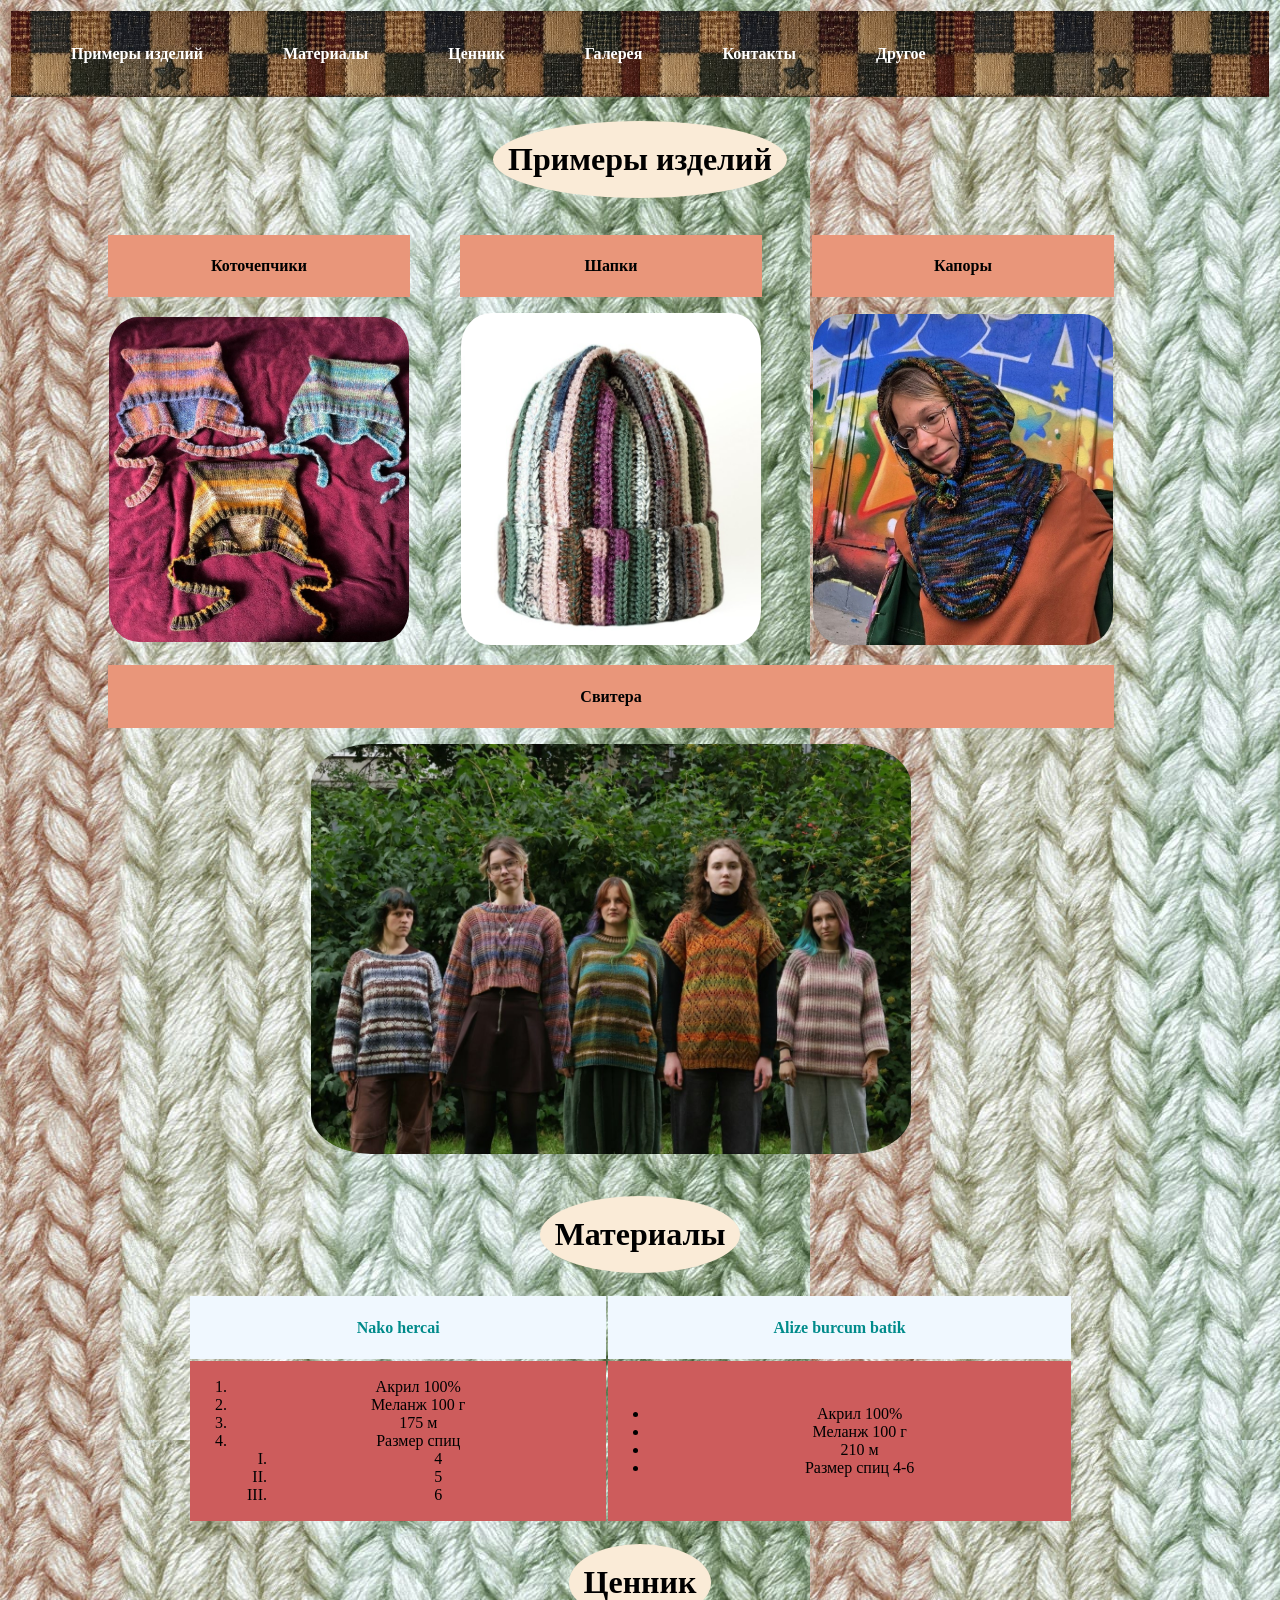
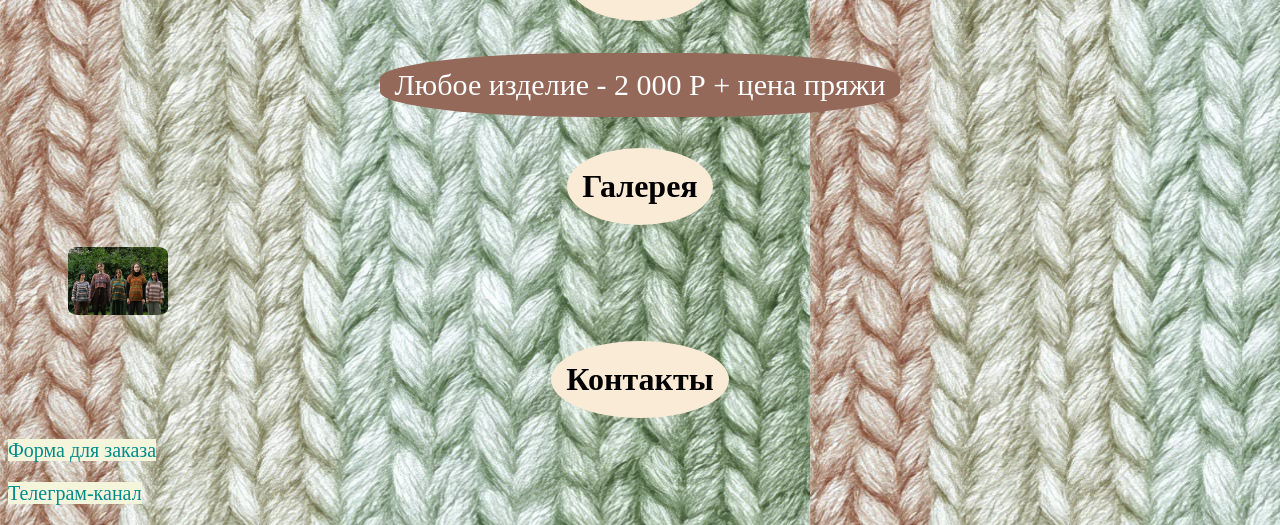
<file: index.html>
<!DOCTYPE html>
<html lang="en">
<head>
    <meta charset="UTF-8">
    <title>крученое-верченое</title>
    <link rel="stylesheet" href="style.css">

    <style>
        body {
            background-image: url("фото/фон.jpg");
        }
    </style>
</head>
<body>
<table width="100%">
    <!--menu-->
    <tr>
        <td>
            <ul id="menu">
                <li><a href="#examples">Примеры изделий</a></li>
                <li><a href="#materials">Материалы</a></li>
                <li><a href="#prices">Ценник</a></li>
                <li><a href="#galery">Галерея</a></li>
                <li><a href="#contacts">Контакты</a></li>
                <li><a href="Другое.html" target="_blank">Другое</a></li>
            </ul>
        </td>
    </tr>
</table>

<a id="exapmles"></a>
<h1><span class="title-bg">Примеры изделий</h1>

<table id="examples-table">
    <tr bgcolor="#e9967a">
        <td>
            <h4 style="text-align: center">Коточепчики</h4>
        </td>
        <td>
            <h4 style="text-align: center">Шапки</h4>
        </td>
        <td>
            <h4 style="text-align: center">Капоры</h4>
        </td>
    </tr>
    <tr>
        <td>
            <img width="300px" src="фото/Коточепчики.jpg">
        </td>
        <td>
            <img width="300px" src="фото/Шапка.jpg">
        </td>
        <td>
            <img width="300px" src="фото/Капор.jpg">
        </td>
    </tr>
    <tr>
        <td colspan="3" bgcolor="#e9967a">
            <h4 style="text-align: center">Свитера</h4>
        </td>
    </tr>
    <tr>
        <td colspan="3">
            <img width="600px" src="фото/свитера.jpg">
        </td>
    </tr>

</table>

<a id="materials"></a>
<h1><span class="title-bg">Материалы</h1>

<table id="mat-table">
    <tr bgcolor="#f0f8ff">
        <td>
            <a href="https://www.ozon.ru/category/pryazha-dlya-vyazaniya-13590/nako-18600004/?brand_was_predicted=true&category_was_predicted=true&deny_category_prediction=true&from_global=true&text=nako+hercai"><h4 style="text-align: center">Nako hercai</h4></a>
        </td>
        <td>
            <a href="https://www.ozon.ru/category/pryazha-dlya-vyazaniya-13590/alize-29063703/?brand_was_predicted=true&category_was_predicted=true&deny_category_prediction=true&from_global=true&text=alize+burcum+batik"><h4 style="text-align: center">Alize burcum batik</h4></a>
        </td>
    </tr>
    <tr bgcolor="#cd5c5c">
        <td>
            <ol type="1">
                <li>Акрил 100%</li>
                <li>Меланж 100 г</li>
                <li>175 м</li>
                <li>Размер спиц
                    <ol type="I">
                        <li>4</li>
                        <li>5</li>
                        <li>6</li>
                    </ol>
                </li>
            </ol>
        </td>
        <td>
            <ul>
                <li>Акрил 100%</li>
                <li>Меланж 100 г</li>
                <li>210 м</li>
                <li>Размер спиц 4-6</li>
            </ul>
        </td>
    </tr>

</table>

<a id="prices"></a>
<h1><span class="title-bg">Ценник</h1>
<p style="text-align: center"><span class="text-bg">Любое изделие - 2 000 Р + цена пряжи</p>

<a id="galery"></a>
<h1><span class="title-bg">Галерея</h1>
<a href="Свитера.html">
<img src="фото/свитера.jpg" width="100" style="margin-left: 60px"></a>

<a id="contacts"></a>
<h1><span class="title-bg">Контакты</h1>
<span class="cont-text">
<p><a href="Заказ.html" style="background-color: beige">Форма для заказа</a></p>
<p><a href="https://t.me/croochuverchu" target="_blank" style="background-color: beige">Телеграм-канал</a></p>
</span>


</body>
</html>
</file>
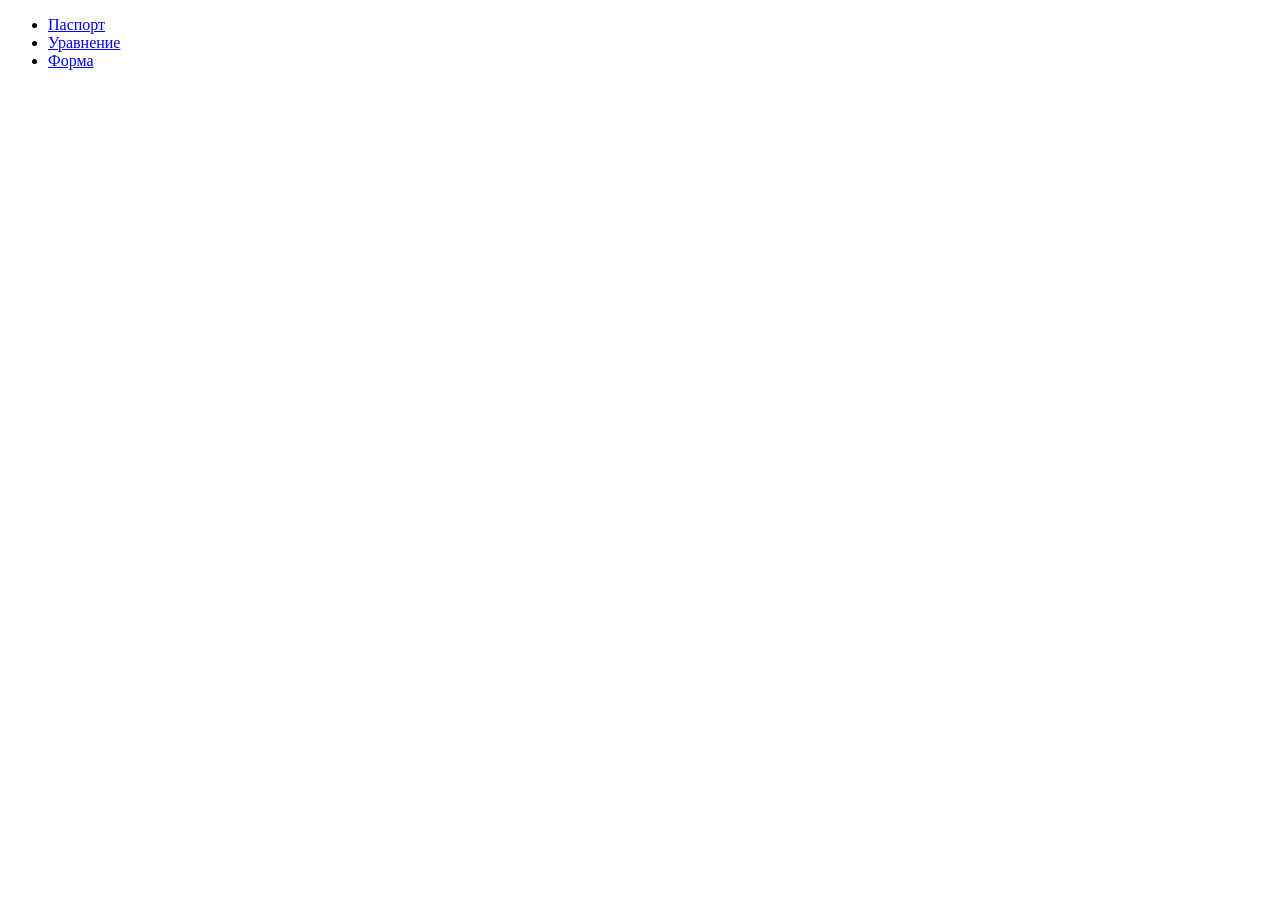
<file: Другое.html>
<!DOCTYPE html>
<html lang="en">
<head>
    <meta charset="UTF-8">
    <title>Другое</title>
</head>
<body>

<ul>
    <li><a href="Паспорт.html">Паспорт</a></li>
    <li><a href="Задача.html">Уравнение</a></li>
    <li><a href="Форма.html">Форма</a></li>
</ul>

</body>
</html>
</file>
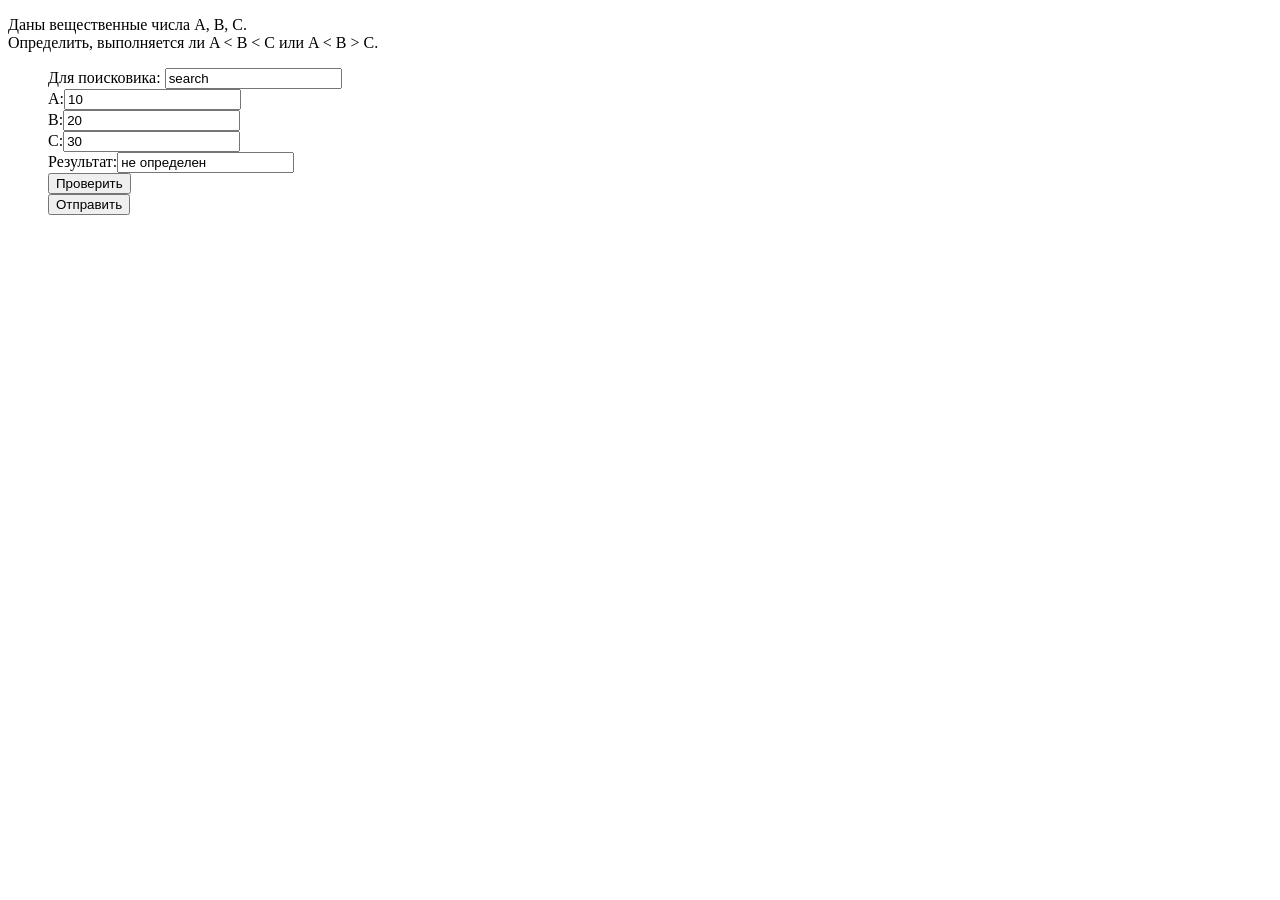
<file: Задача.html>
<!DOCTYPE html>
<html lang="en">
<head>
    <meta charset="UTF-8">
    <title>Решение алгоритмической задачи</title>
</head>
<body>

<p>Даны вещественные числа A, B, C. <br> Определить, выполняется ли A < B < C или A < B > C.</p>

<form action="https://www.google.com/search" id="UserEnter" name="UserEnter" target="_blank">

<ul style="list-style-type: none">
    <li>Для поисковика:
        <input id="q" name="q" value="search">
    </li>

    <li>A:<input id="a" name="a" type="number" value="10"></li>
    <li>B:<input id="b" name="b" type="number" value="20"></li>
    <li>C:<input id="c" name="c" type="number" value="30"></li>
    <li>Результат:<input id="result" name="result" value="не определен" readonly></li>
    <li><input id="verify" type="button" value="Проверить"></li>
    <li><input id="send" type="button" value="Отправить"></li>
</ul>
</form>

    <script src="Задача.js"></script>

</body>
</html>
</file>
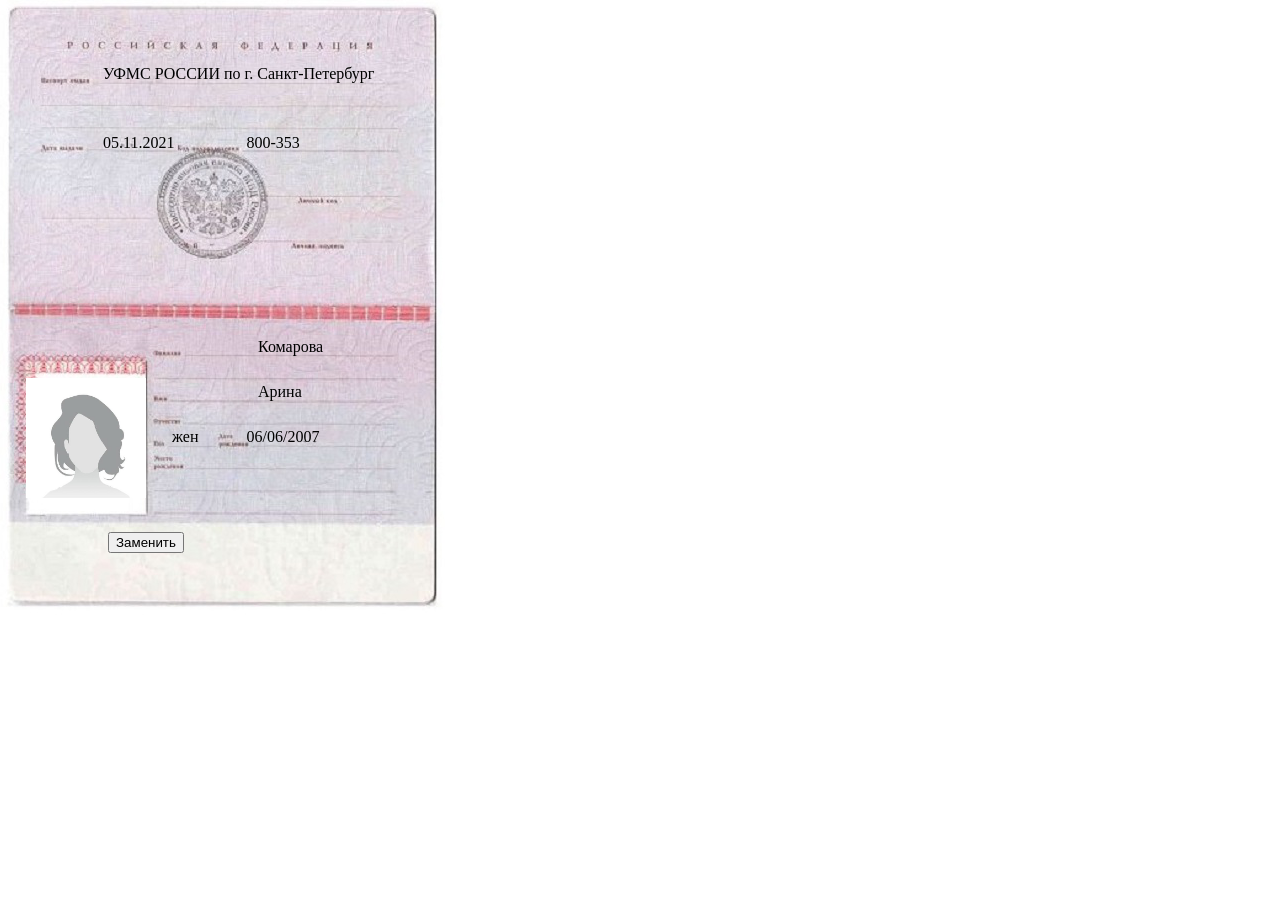
<file: Паспорт.html>
<!DOCTYPE html>
<html lang="en">
<head>
    <meta charset="UTF-8">
    <title>Изменяем кириллицу на латиницу по клику</title>
</head>
 <style type="text/css">
   html {
    height: 100%; /* Высота страницы */
   }
   body {
    background-image: url(фото/pasport_shablon.png); /* Путь к фоновому рисунку */
    background-position: left top; /* Положение фона */
    background-repeat: no-repeat; /* Отменяем повторение фона */
  .class{margin-left: 95px;
      margin-top: 65px;
  }
  .date{margin-top: 51px;
      margin-left: 95px;
  }
   .fio{margin-left: 250px;
       margin-top:186px;
   }
   .name{margin-left: 250px;
       margin-top:27px
   }
   .info{margin-left:164px;
       margin-top:27px
   }
   .png{margin-left: 18px;
       margin-top: -68px;
   }
   .btn{margin-left: 100px;
   margin-top:30px}

  </style>
<body>
<div class="class">УФМС РОССИИ по г. Санкт-Петербург</div>
<div class="date">05.11.2021 &nbsp;&nbsp;&nbsp;&nbsp;&nbsp;&nbsp;&nbsp;&nbsp;&nbsp;&nbsp;&nbsp;&nbsp;&nbsp;&nbsp;&nbsp;&nbsp; 800-353</div>
<div class="fio">Комарова</div>
<div class="name">Арина</div>
<div class="info">жен &nbsp;&nbsp;&nbsp;&nbsp;&nbsp;&nbsp;&nbsp;&nbsp;&nbsp;&nbsp; 06/06/2007</div>
<div class="png">
    <img src="фото/силуэт.jpg" width="120" height="120"></div>

<button class="btn" id="change"> Заменить</button>

</body>

<script src="change.js"></script>

</html>
</file>
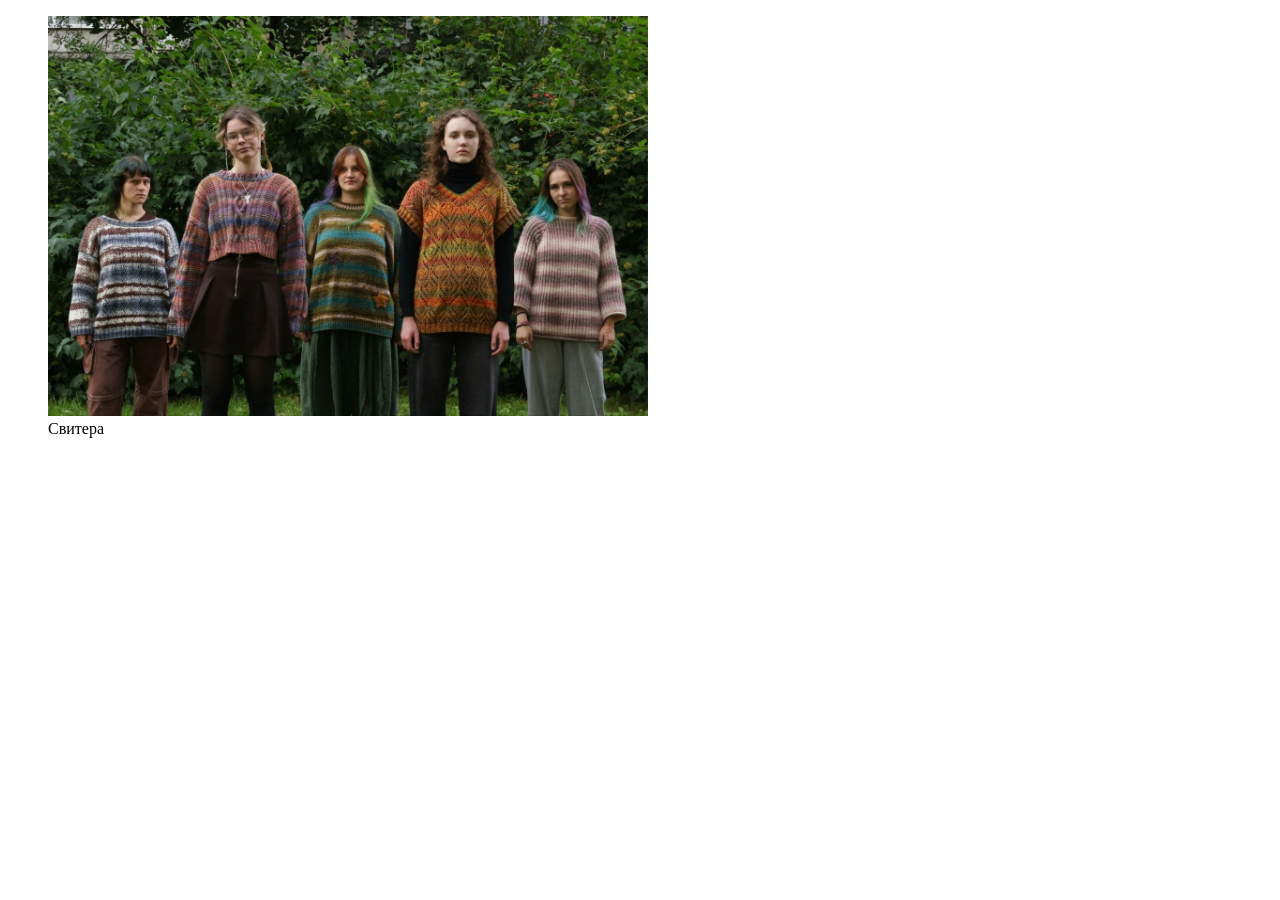
<file: Свитера.html>
<!DOCTYPE html>
<html lang="en">
<head>
    <meta charset="UTF-8">
    <title>Коточепчики</title>
</head>
<body>

<figure class="figure">
    <img src="фото/свитера.jpg" width="600" height="400">
    <figcaption class="Figcaption">Свитера</figcaption>
</figure>

</body>
</html>
</file>
<file: style.css>
#menu {
  list-style-type: none;
  overflow: hidden;
  background-image: url("фото/фон2.jpg");
    background-size: 25%;
  padding: 20px;
  margin: 0;
}

li a {
  display: block;
  color: white;
  text-align: center;
  padding: 14px 40px;
  text-decoration: none;
  font-weight: bold;
    float: left;
}
table a:hover {
    color: #c3b13f;
    background-color: #0e0807;
}
a {
    color: darkcyan;
    text-decoration: none;
}

h1 {
    color: black;
    text-align: center;
    }
.title-bg {
    display: inline-block;
    background-color: antiquewhite;
    padding: 20px 15px;
    border-radius: 50%;
}

img {
    border-radius: 10%;
}

.text-bg {
    background-color: #94695a;
    padding: 15px 15px;
    display: inline-block;
    border-radius: 40%;
    font-size: 30px;
    margin-top: 10px;
    margin-bottom: 10px;
    color: white;
}

#examples-table {
    margin-left: 50px;
    border-spacing: 50px 15px;
    text-align: center;
    background-color: transparent;
}

#mat-table {
    margin-left: 180px;
    text-align: center;
    width: 70%;
}

.cont-text {
    font-size: 20px;
}
</file>
